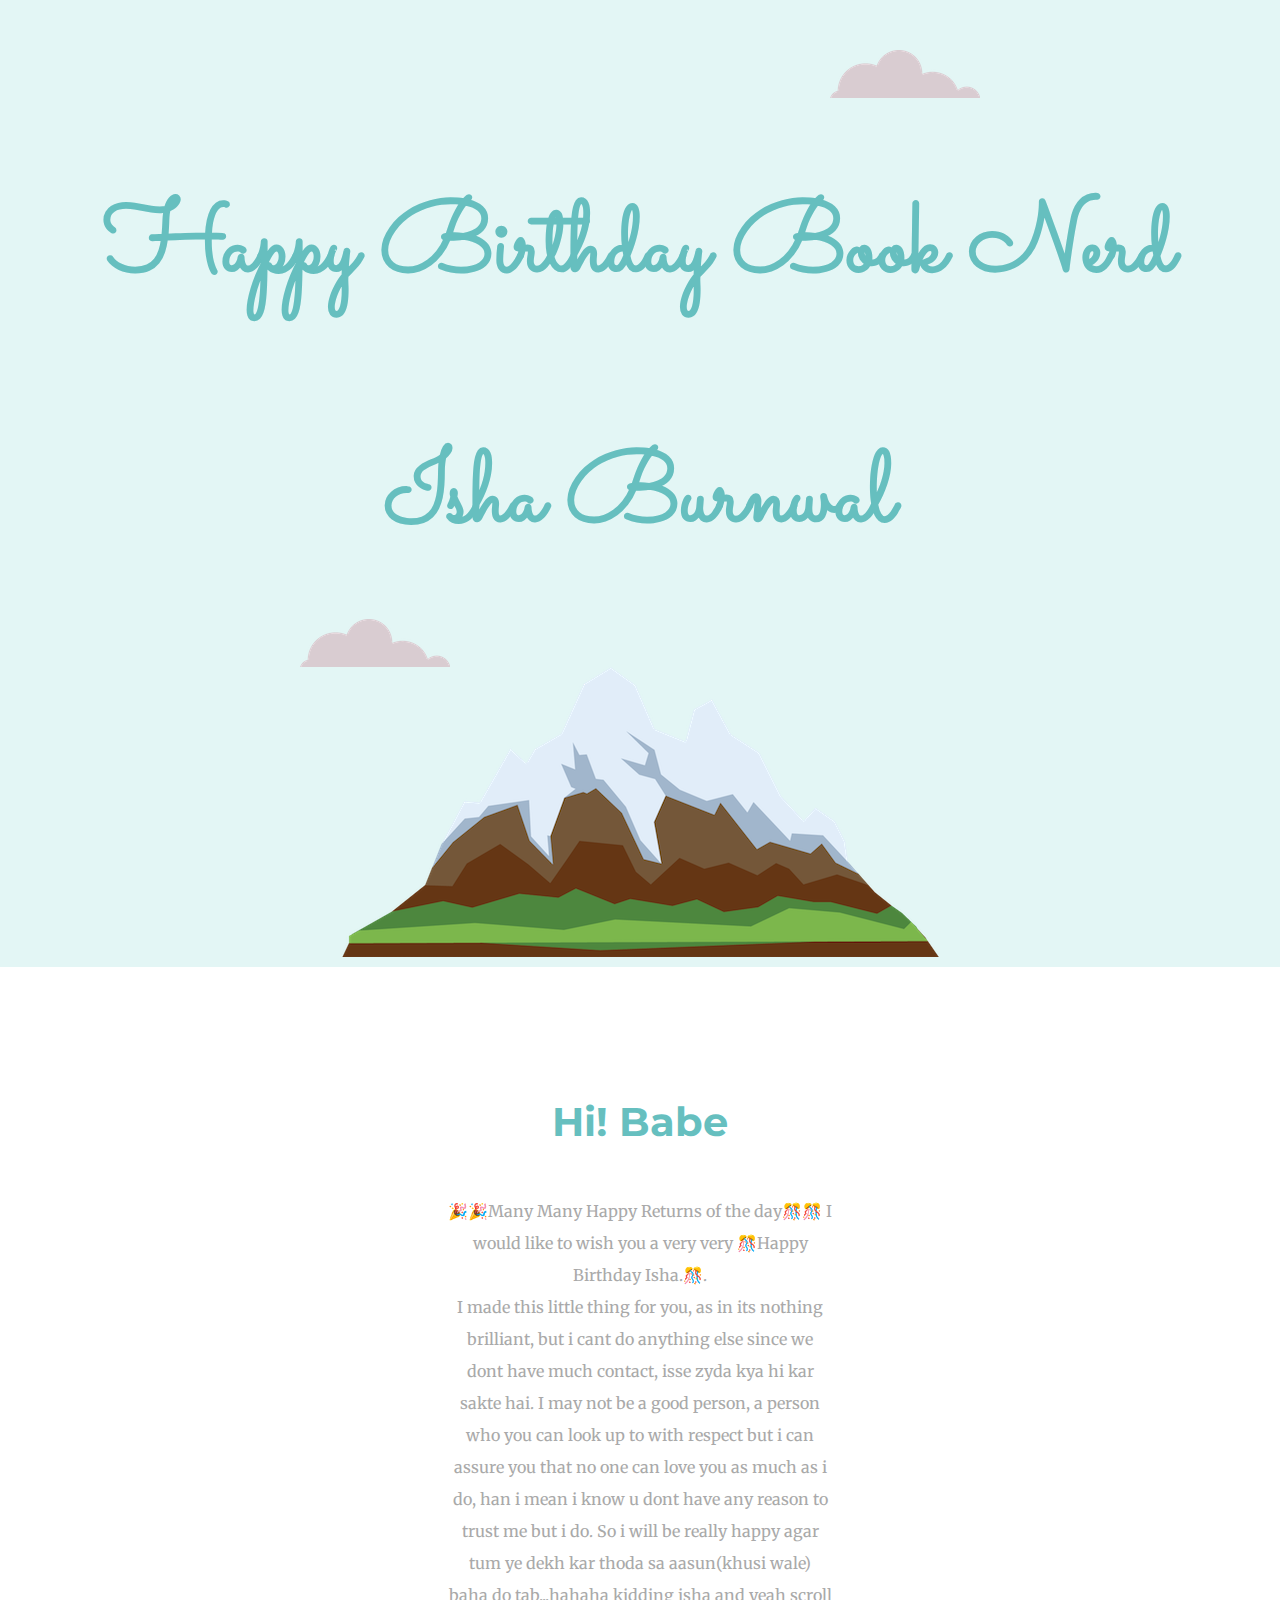
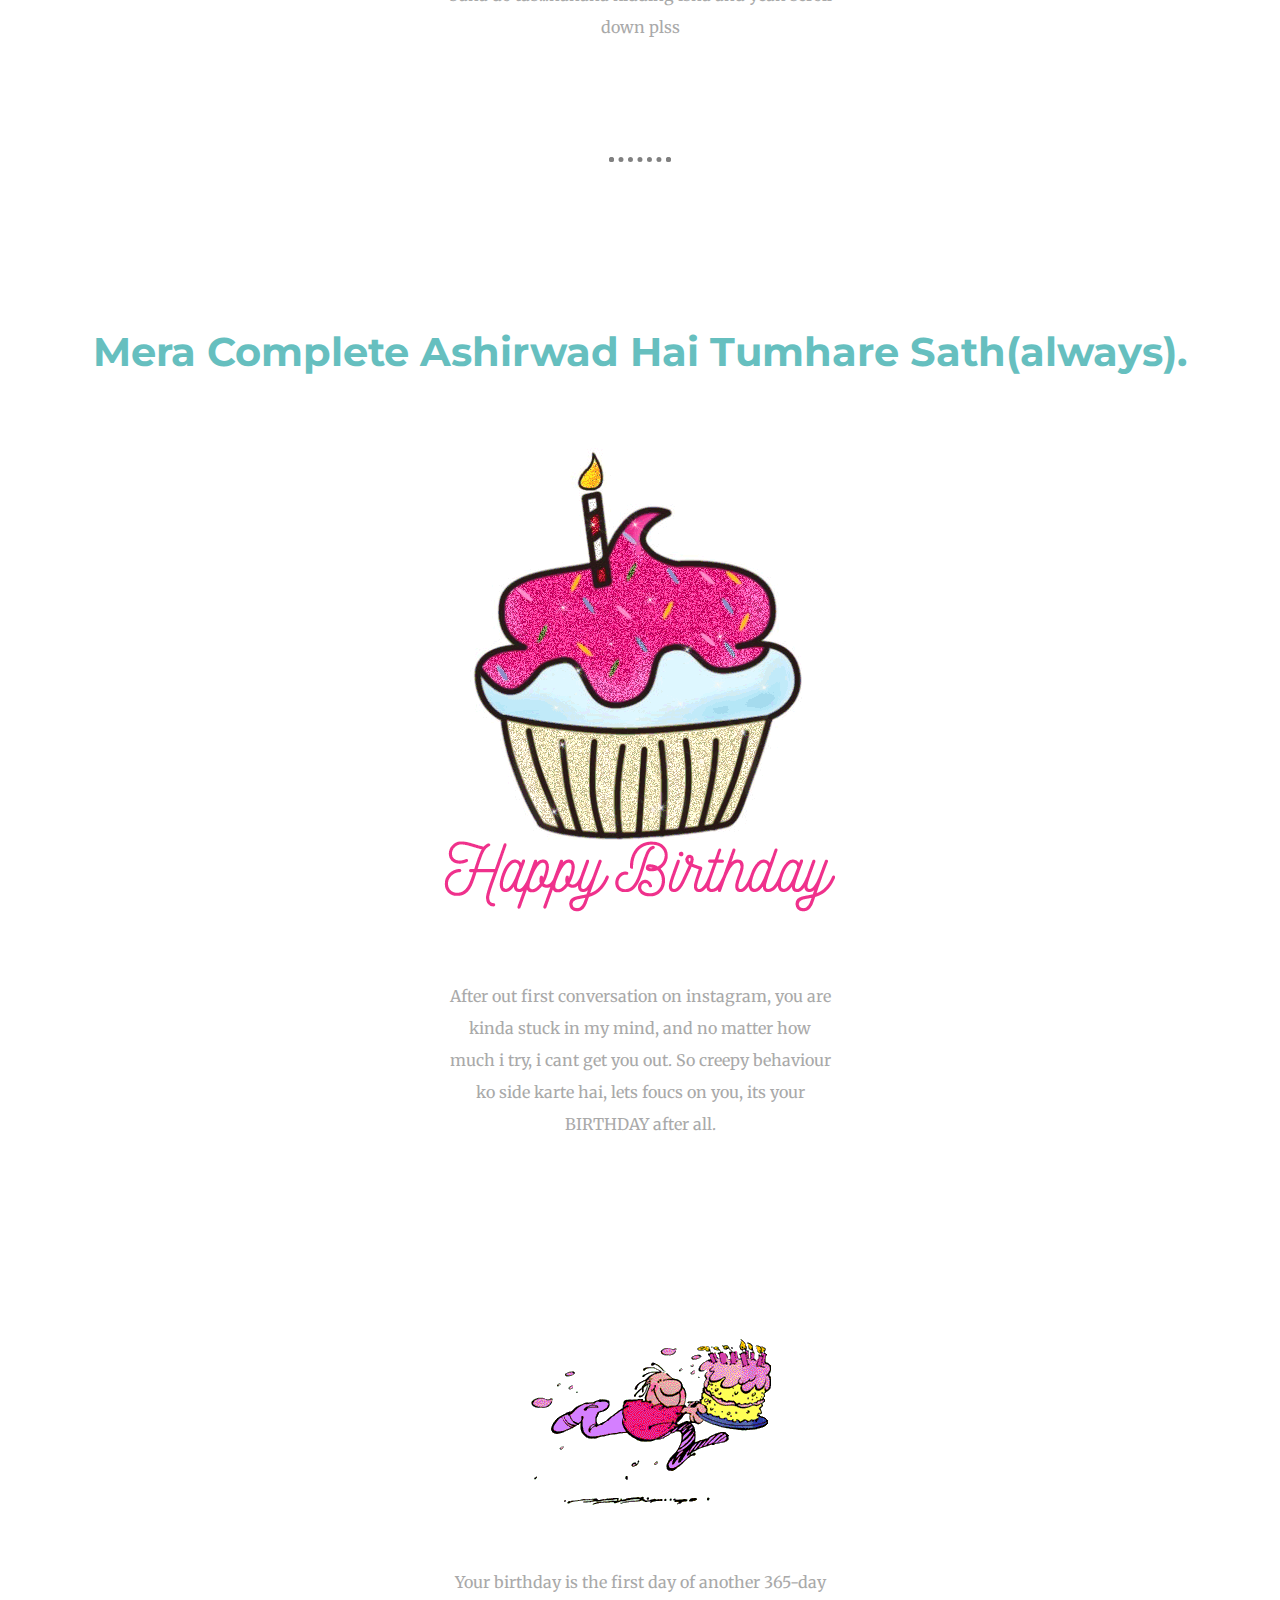
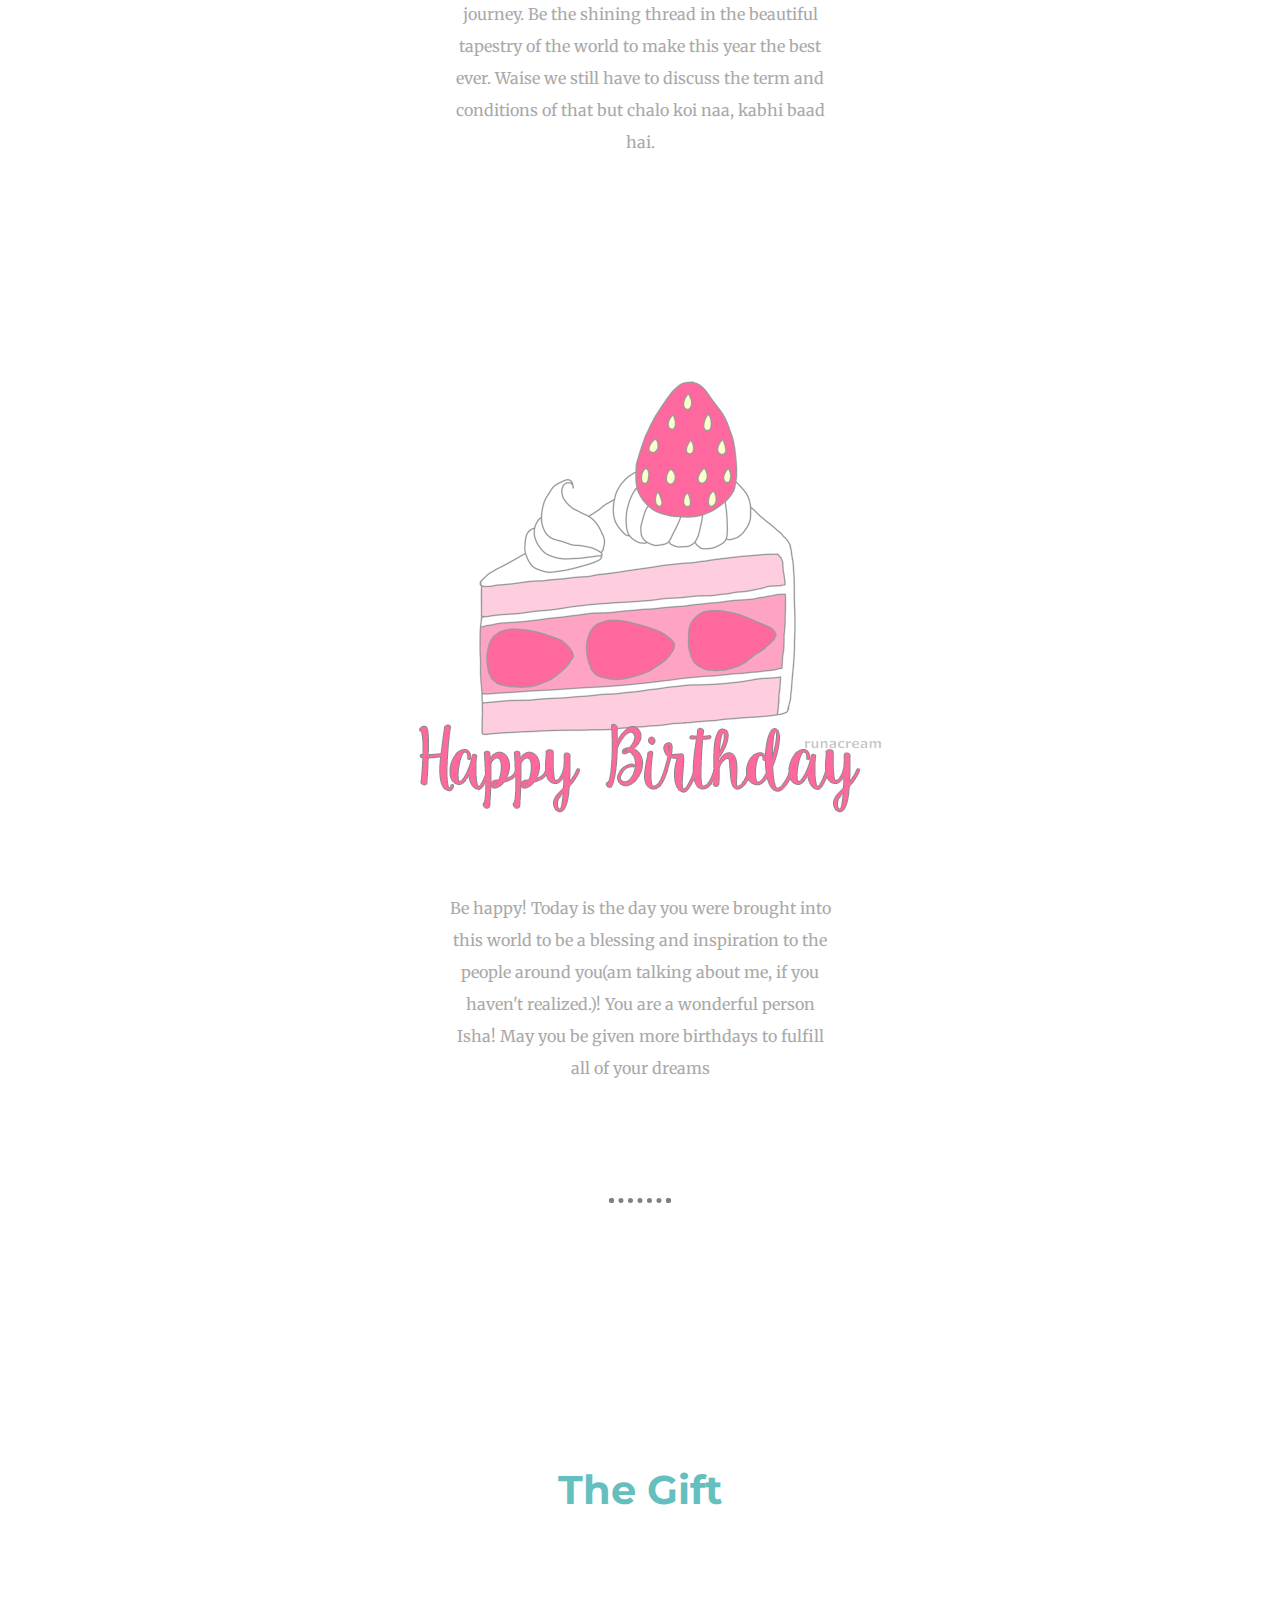
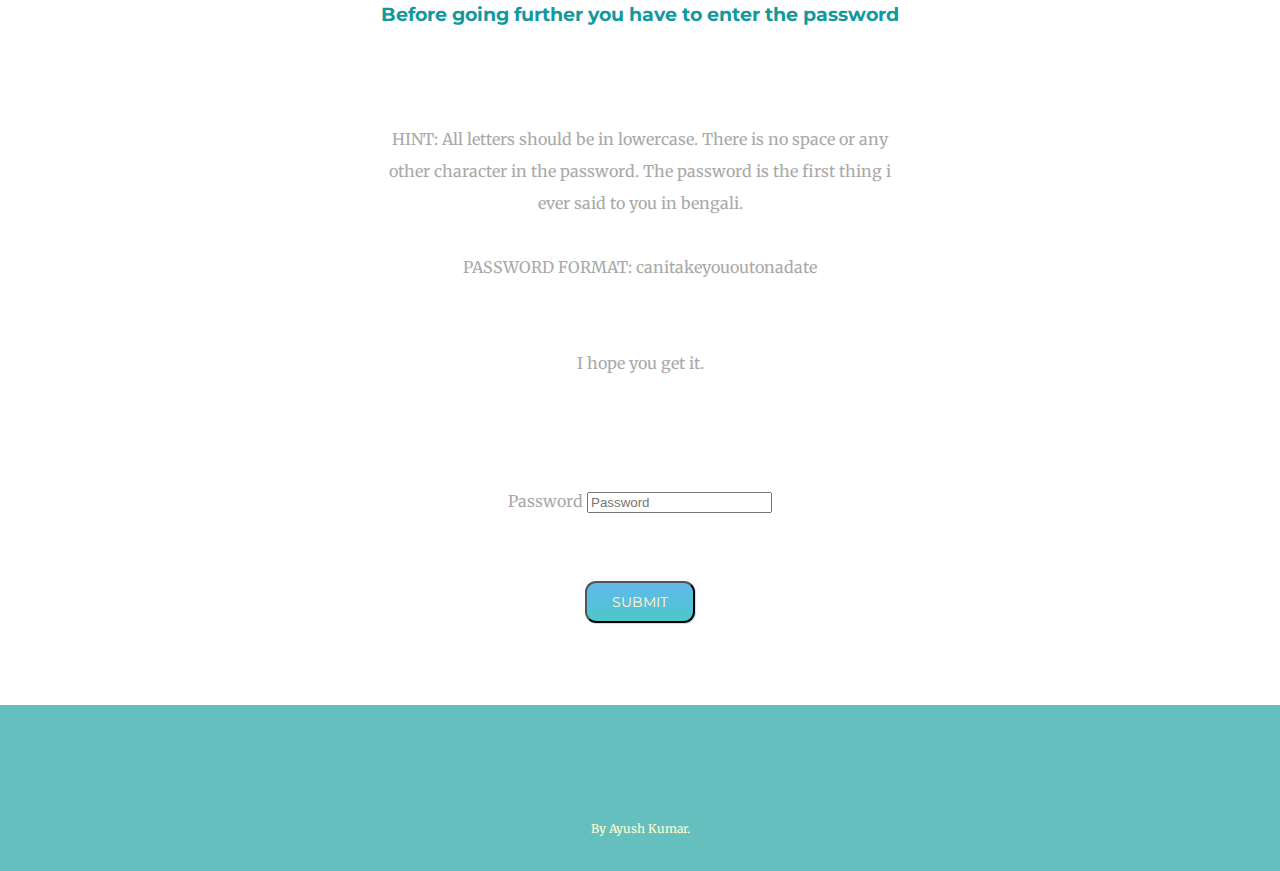
<file: index.html>
<!DOCTYPE html>
<html lang="en" dir="ltr">

<head>
  <meta charset="utf-8">
  <title>Isha Burnwal</title>
  <link rel="stylesheet" href="CSS/styles.css">
  <link rel="icon" href="AKlogo.ico">
  <link href="https://fonts.googleapis.com/css?family=Merriweather|Montserrat|Sacramento&display=swap" rel="stylesheet">
<!-- <link rel="stylesheet" href="https://stackpath.bootstrapcdn.com/bootstrap/4.4.1/css/bootstrap.min.css" integrity="sha384-Vkoo8x4CGsO3+Hhxv8T/Q5PaXtkKtu6ug5TOeNV6gBiFeWPGFN9MuhOf23Q9Ifjh" crossorigin="anonymous"> -->
  <a href="#" class="testbutton" id="cssDisplay"></a>

<script language="JavaScript">
  function showPass(form){

    var userPassword=form.password.value;
    var pass="areyoufrombihar";
    if(userPassword===pass){
      window.open("audio.html");
    }else{
      window.alert("Ye bhi bhul gayi tu, kya hoga tera re ladkiii!!");
    }
  }


</script>



</head>
<div class="top-container">
  <h1>Happy Birthday Book Nerd</h1>
  <h1><span class="StuSpan"></span>Isha Burnwal</h1>
  <img class="top_cloud" src="cloud.png" alt="cloud-pic">
  <img class="bottom_cloud" src="cloud.png" alt="cloud-pic">
  <img src="mountain.png" alt="mountain-pic">
</div><br>
<div class="middle-container">
  <div class="profile">

    <h2>Hi! Babe</h2>
    <p class="bio">🎉🎉Many Many Happy Returns of the day🎊🎊
I would like to wish you a very very  🎊Happy Birthday Isha.🎊.<br>
I made this little thing for you, as in its nothing brilliant, but i cant do anything else since we dont have much contact, isse zyda kya hi kar sakte hai. I may not be a good person, a person who you can look up to with respect but i can assure you that no one can love you as much as i do, han i mean i know u dont have any reason to trust me but i do. So i will be really happy agar tum ye dekh kar thoda sa aasun(khusi wale) baha do tab...hahaha kidding isha and yeah scroll down plss</p>
  </div><br><br>
  <hr>
  <div class="skills">
    <h2>Mera Complete Ashirwad Hai Tumhare Sath(always).</h2><br><br>
    <!-- <div class="skill-row"> -->
      <img  src="cupcake.gif">

      <p class="bio"> After out first conversation on instagram, you are kinda stuck in my mind, and no matter how much i try, i cant get you out. So creepy behaviour ko side karte hai, lets foucs on you, its your BIRTHDAY after all.</p>
    <br><br><br><br><br><br><br>


      <img src="runningCake.gif" alt="">
      <p class="bio">Your birthday is the first day of another 365-day journey. Be the shining thread in the beautiful tapestry of the world to make this year the best ever. Waise we still have to discuss the term and conditions of that but chalo koi naa, kabhi baad hai.</p>
      <br><br><br><br><br><br><br>

      <img src="pastry.gif" alt="">
      <p class="bio">Be happy! Today is the day you were brought into this world to be a blessing and inspiration to the people around you(am talking about me, if you haven't realized.)! You are a wonderful person Isha! May you be given more birthdays to fulfill all of your dreams</p>

  </div><br><br>
  <hr><br><br>
  <div class="contact-me">
    <h2>The Gift</h2><br><br>
    <h3>Before going further you have to enter the password</h3>
    <p class="contact">HINT:

                            All letters should be in lowercase.
                            There is no space or any other character in the password.
                            The password is the first thing i ever said to you in bengali.
                          <br><br>
                            PASSWORD FORMAT: canitakeyououtonadate
                            <br><br>
                            <br>
                            I hope you get it.
    </p><br><br><br>
    <form>

     <label class="pass">Password</label>
     <input type="password" class="form-control" name="password" placeholder="Password">
   <br><br><br>
      <input type="button" class="btn" value="SUBMIT" onclick="showPass(form)" ></input><br>

    </form>
    </div>
</div><br>


<div class="bottom-container">
  
  <p class="copyright">By Ayush Kumar.</p>
</div>


<body>


</body>

</html>
</file>
<file: CSS/styles.css>
body{
  margin :0;
  text-align: center;
  font-family: 'Merriweather', serif;
  color: #A9A9A9;
  line-height: 2;
}
.top-container{
  background-color: #E3F6F5;
  position: relative;
  padding-top: 100px;

}
h1{
  margin: 0;
  font-size: 6.25rem;
  color: #66BFBF;
  margin: 50px auto 0 auto;
  font-family: 'Sacramento', cursive;


}
h2{
  position: relative;
  top:50px;
  font-size: 2.5rem;
  line-height: 2;
  color: #66BFBF;

  font-family: 'Montserrat', sans-serif;
}
h3{
  font-family: 'Montserrat', sans-serif;
  color:#11999E
}
p{
  position: relative;
  top:50px;


}

.bottom_cloud{
  position:absolute;
  left:300px;
  bottom:300px;

}
.top_cloud{
  position:absolute;

  right:300px;
  top:50px;

}
.bottom-container{
  background-color:#66BFBF;
  height: 150px;

}
.footer-link{
  color: #11999E;
  text-decoration: none;
  font-family: 'Montserrat', sans-serif;
  margin: auto 25px ;
}
.footer-link:hover{
  color: #fffdd0;
}
.StuSpan{
  font-weight: normal;
}
.skill-row{
  width: 50%;
  margin: 100px auto 100px auto;

  text-align: left;

}
.computer{
  width: 25%;
  float: left;
  margin-right: 30px;
}
.chillies{
  width: 25%;
  float: right;
  margin-left: 30px;
}
hr{
  border-style: dotted;
  border-bottom: none;
  width: 4%;
  border-width: thick;
  margin: 100px auto;
}
.bio{
  width: 30%;
  margin: auto;

}
.contact{
  width: 40%;
  margin: 40px auto 60px;

}
.bottom-container{
  margin-bottom: 0;
  padding-top: 50px;
  height: 116px;
  margin-top: 50px;
}
.btn {
  font-family: arial;
  text-decoration: none;
  color: #fffdd0 !important;
  font-size: 14px;
  text-shadow: 1px 1px 0px #7CACDE;
  box-shadow: 1px 1px 1px #BEE2F9;
  padding: 10px 25px;
  font-family: 'Montserrat', sans-serif;
  -moz-border-radius: 11px;
  -webkit-border-radius: 11px;
  border-radius: 11px;

  background: #66bfbf;
  background: linear-gradient(top,  #63B8EE,  #4ac8c8);
  background: -ms-linear-gradient(top,  #63B8EE,  #4ac8c8);
  background: -webkit-gradient(linear, left top, left bottom, from(#63B8EE), to(#4ac8c8));
  background: -moz-linear-gradient(top,  #63B8EE,  #4ac8c8);
}
.btn:hover {
  color: #fffdd0 !important;
  background: grad;

  background: linear-gradient(top,  #468CCF,  #63B8EE);
  background: -ms-linear-gradient(top,  #468CCF,  #63B8EE);
  background: -webkit-gradient(linear, left top, left bottom, from(#468CCF), to(#63B8EE));
  background: -moz-linear-gradient(top,  #468CCF,  #63B8EE);
}
.copyright{
  font-size: 12px;
  color:#fffdd0;

}
.cake{
  width:10%;
  height:10%
}
.password{

  margin-right: 10%;
  margin-right: 10%
}
</file>
